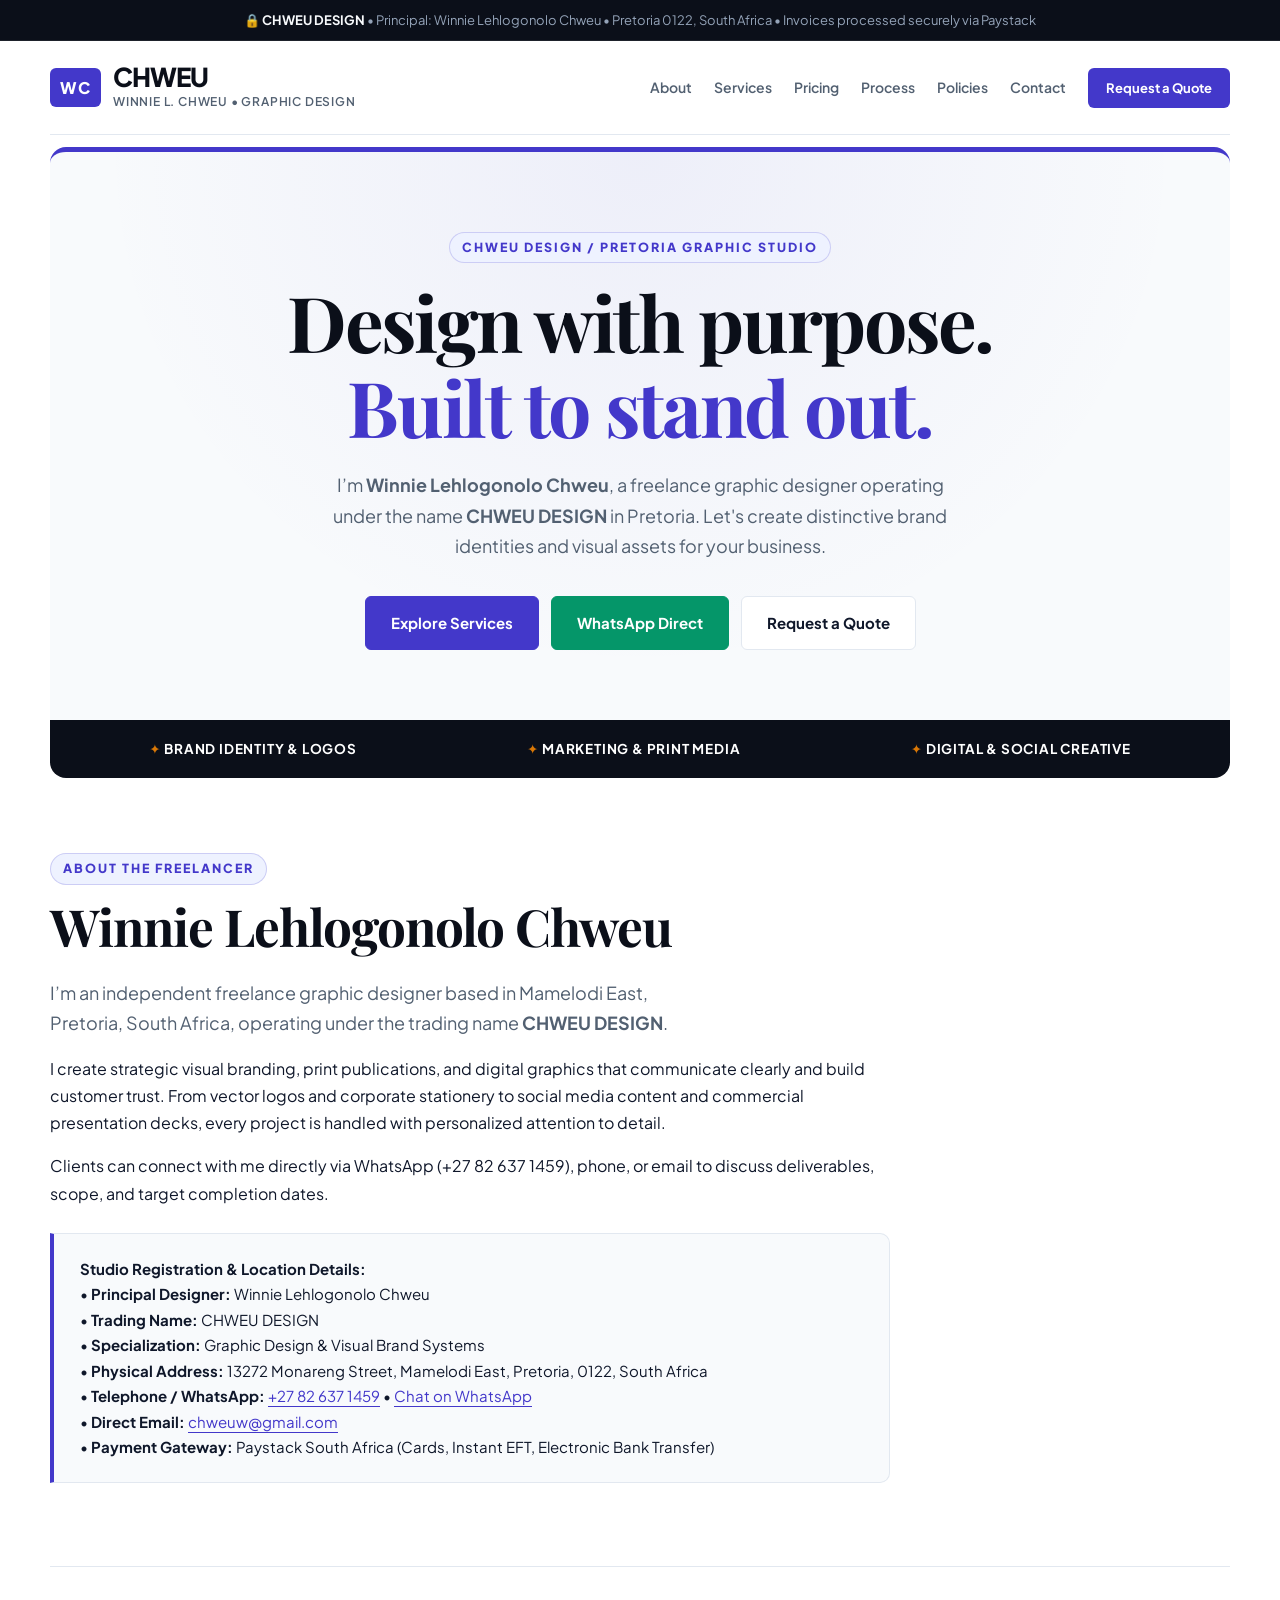
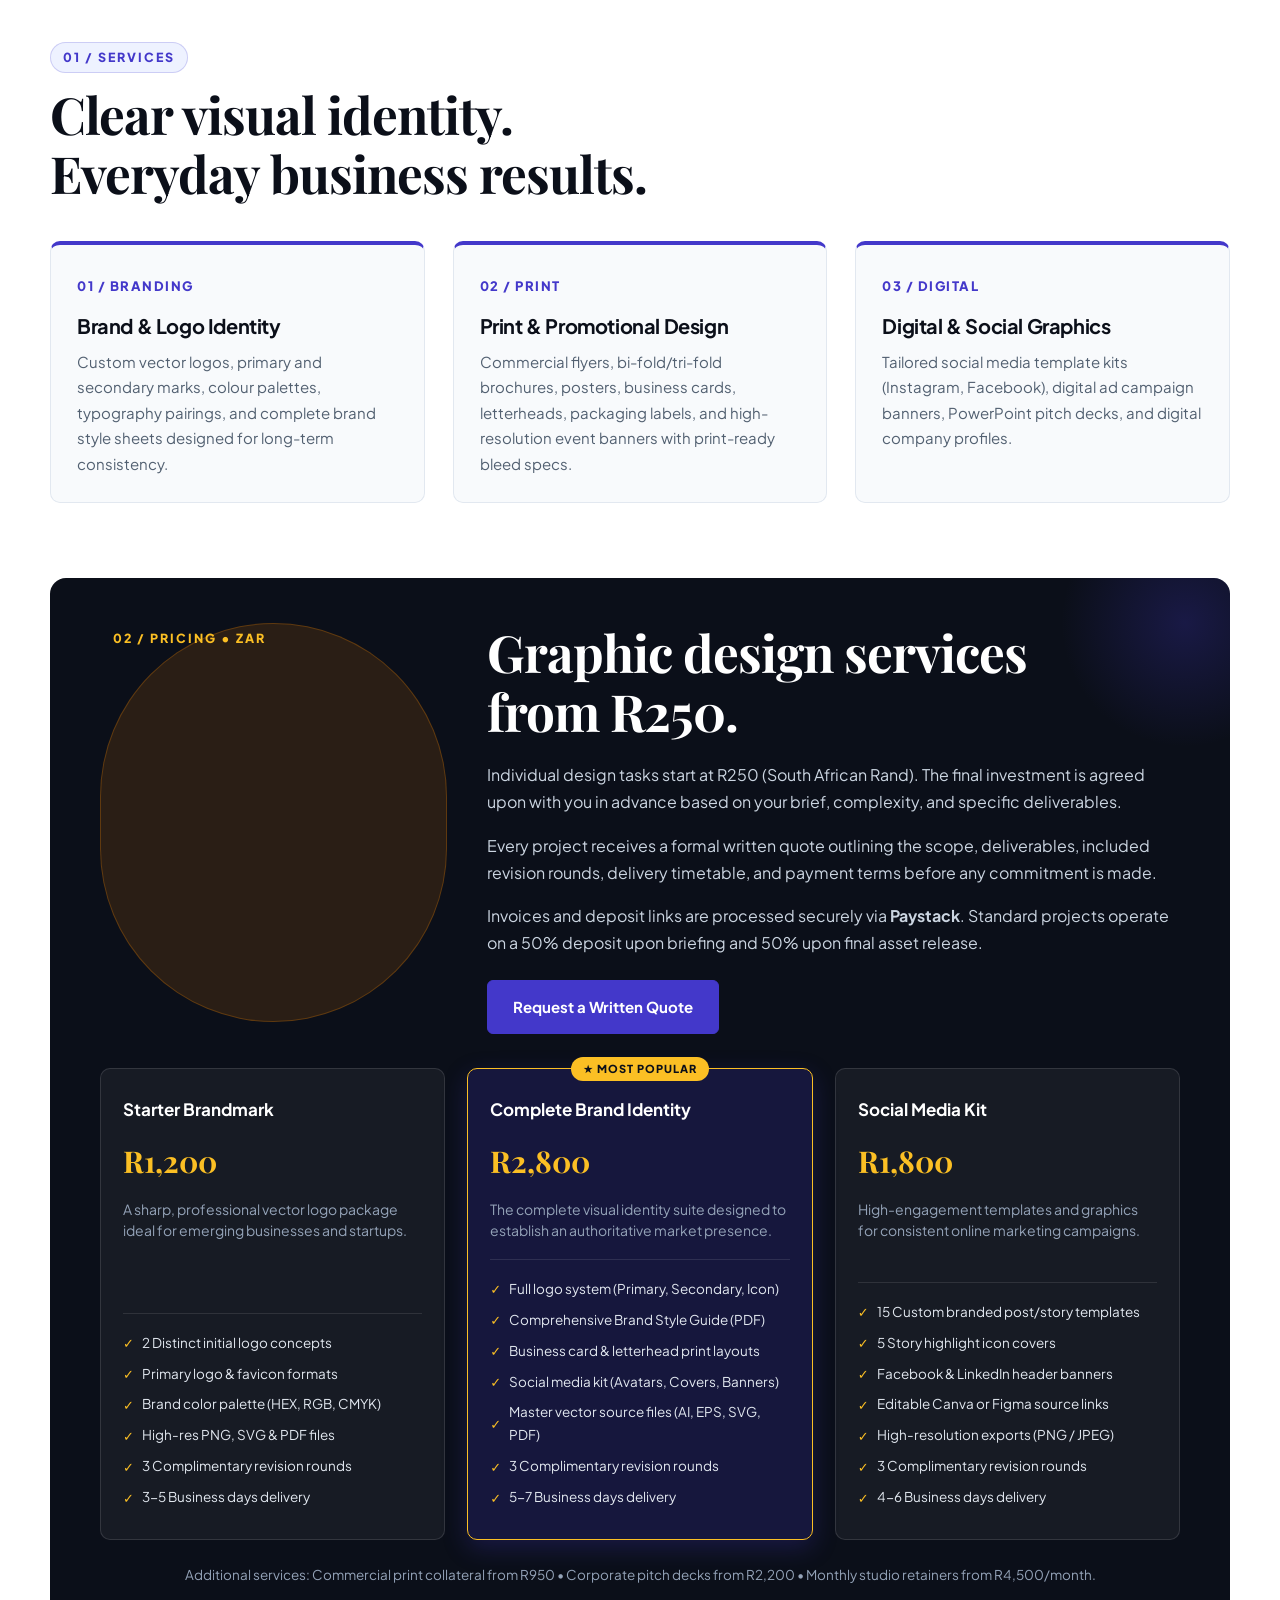
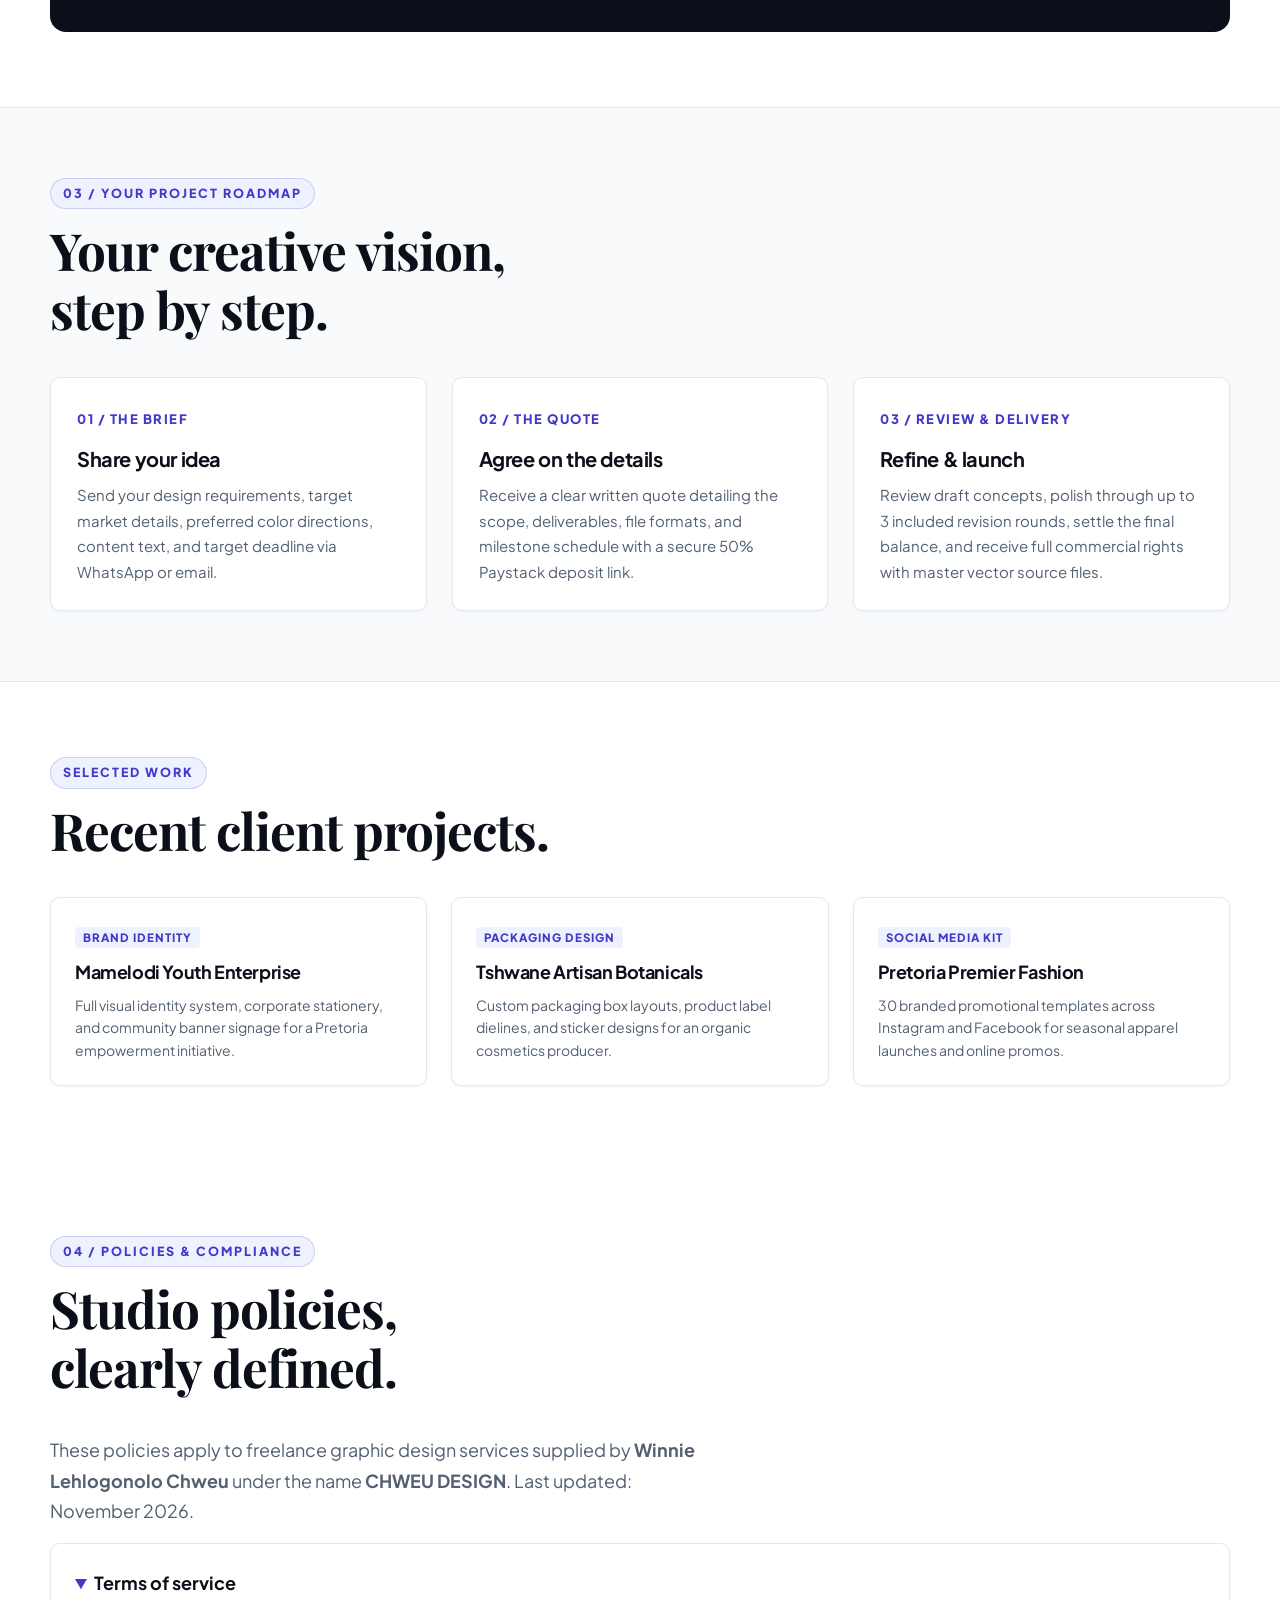
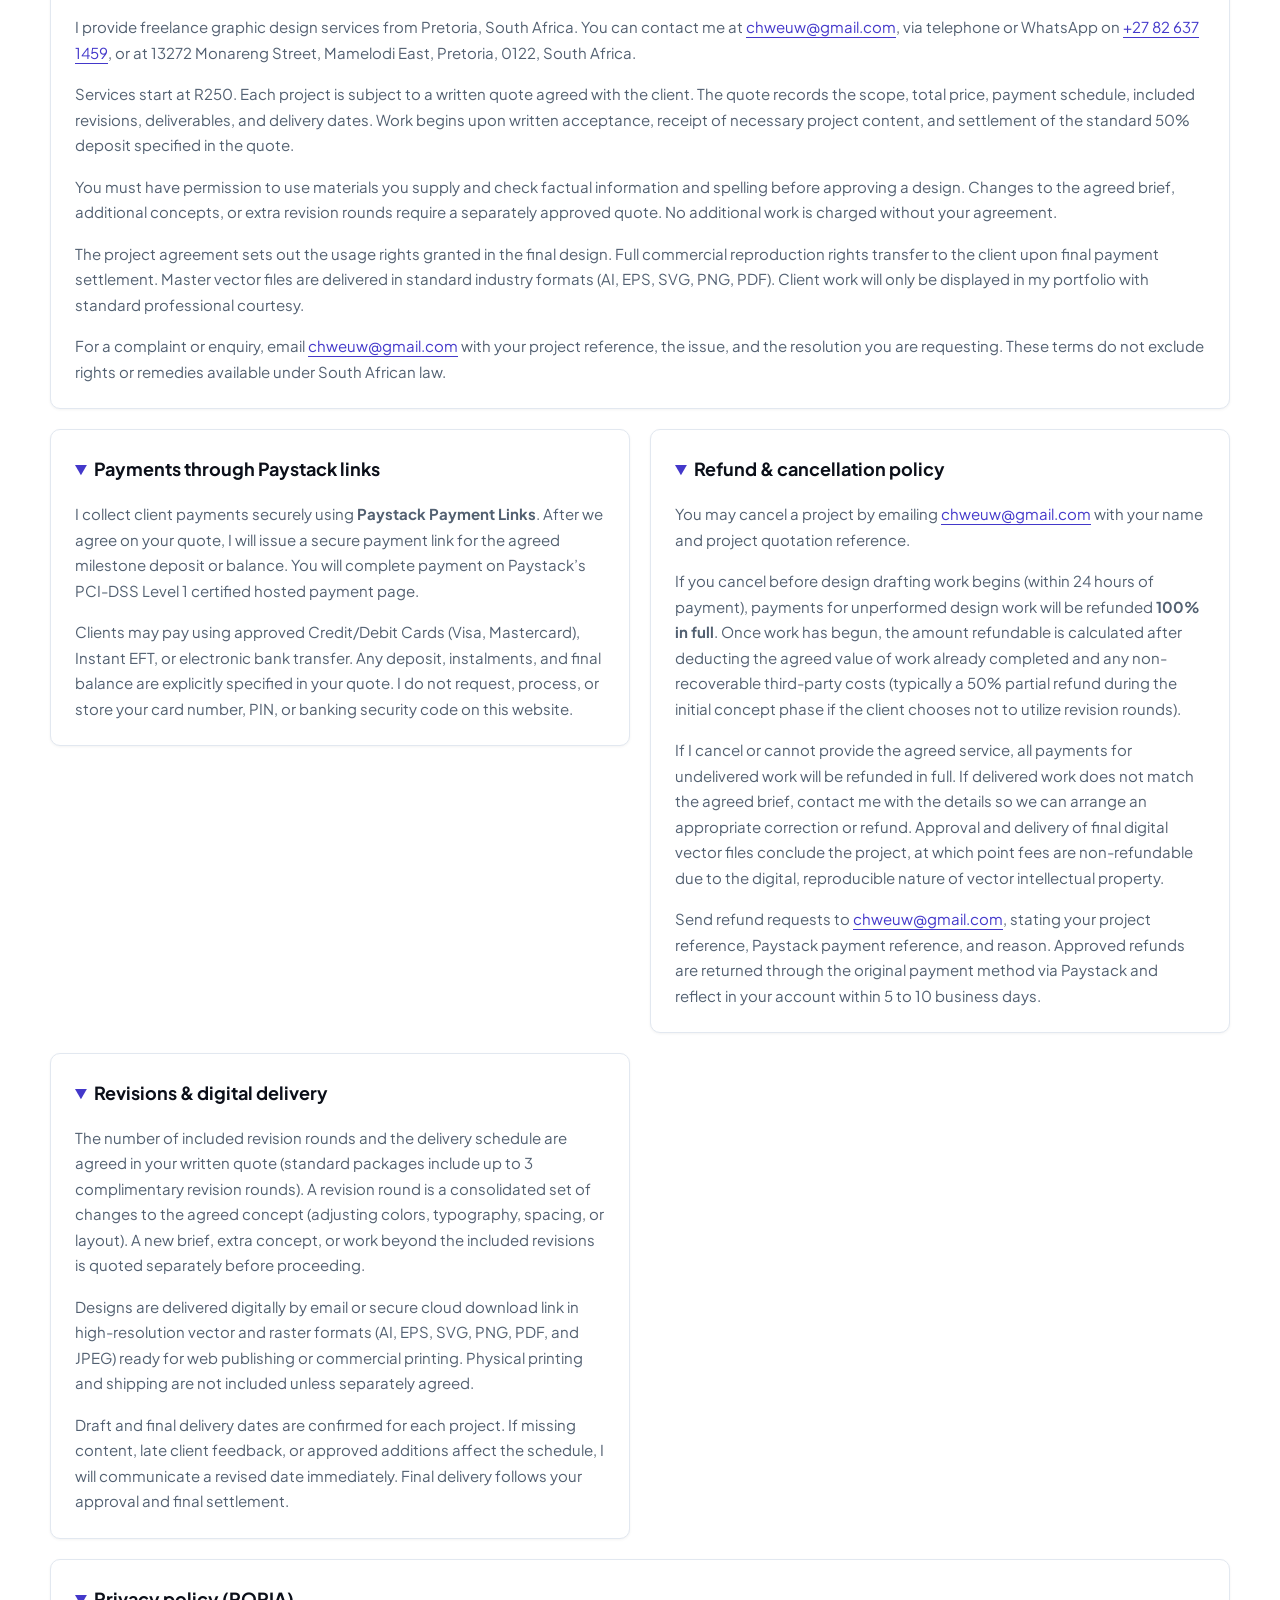
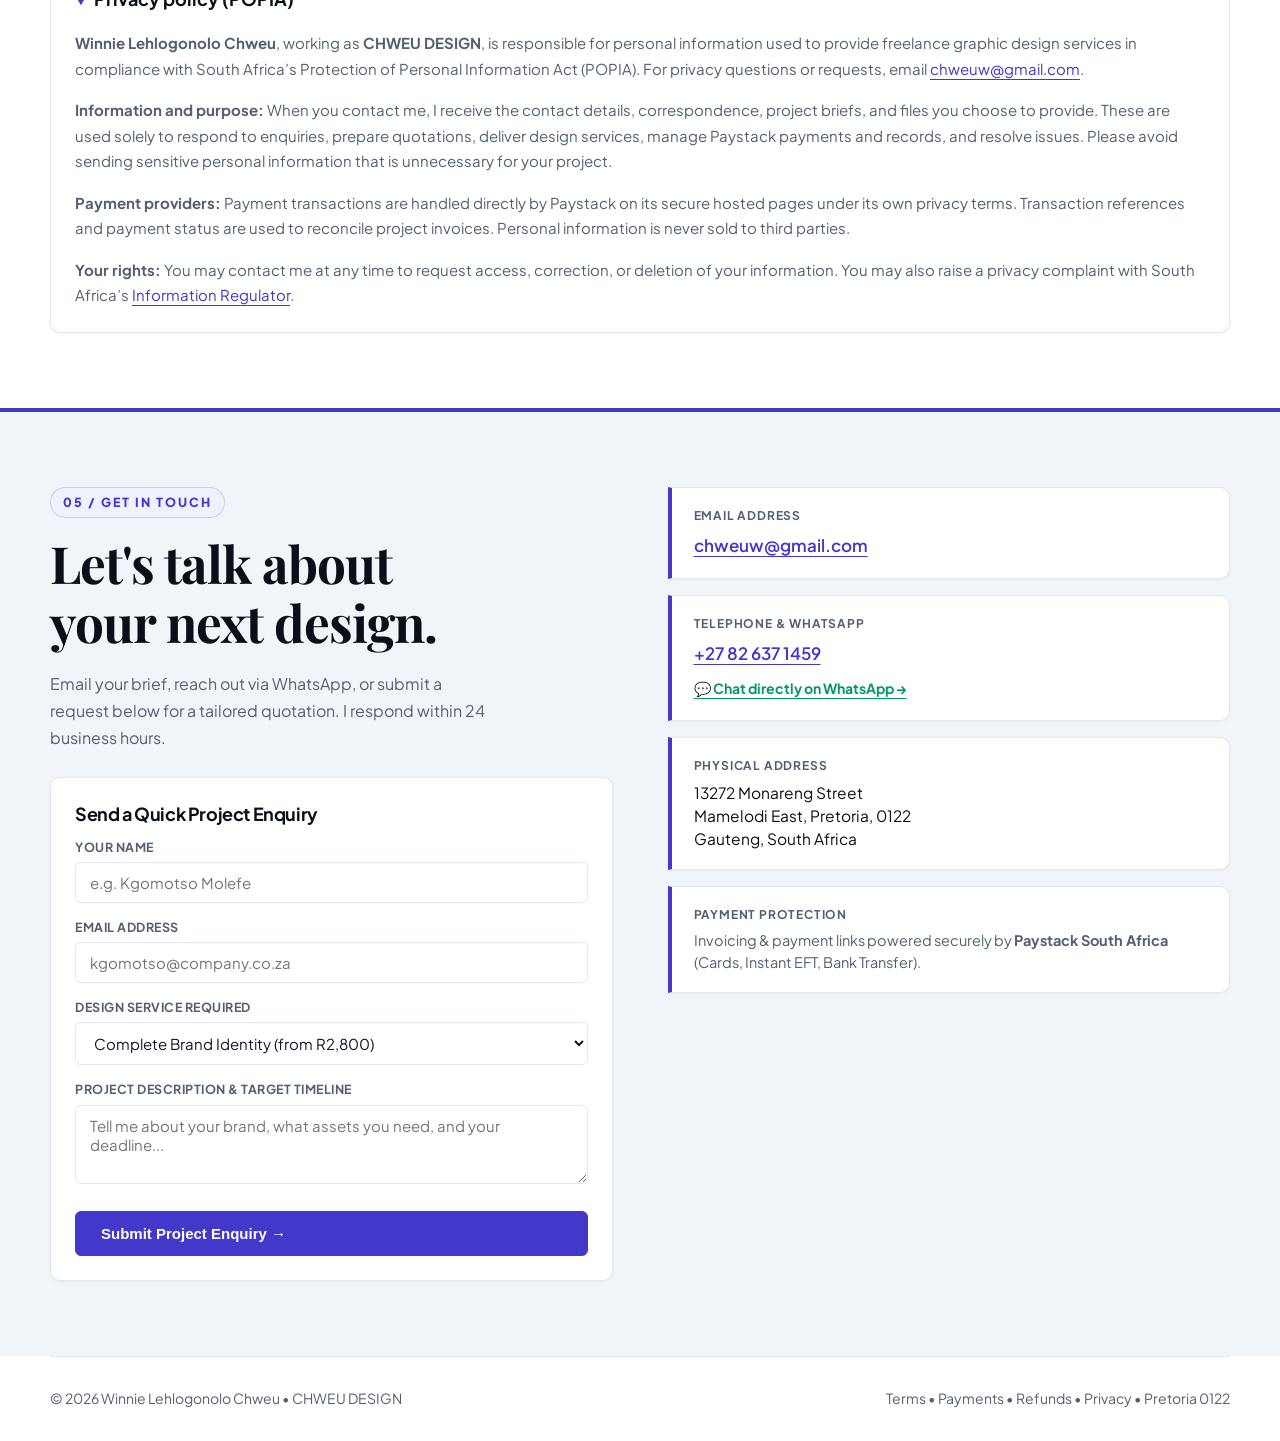
<file: index.html>
<!doctype html>
<html lang="en">
<head>
  <meta charset="utf-8">
  <meta name="viewport" content="width=device-width, initial-scale=1">
  <title>Winnie Lehlogonolo Chweu | Freelance Graphic Designer in Pretoria</title>
  <meta name="description" content="Winnie Lehlogonolo Chweu is an independent freelance graphic designer based in Mamelodi East, Pretoria (0122), trading as CHWEU DESIGN. Get in touch to request a custom quote.">
  
  <!-- Custom SVG Favicon -->
  <link rel="icon" type="image/svg+xml" href="data:image/svg+xml,%3Csvg xmlns='http://www.w3.org/2000/svg' viewBox='0 0 32 32'%3E%3Crect width='32' height='32' rx='6' fill='%234338ca'/%3E%3Ctext x='7' y='23' font-family='Arial' font-weight='bold' font-size='20' fill='white'%3EW%3C/text%3E%3C/svg%3E">
  
  <!-- Google Fonts & Stylesheet -->
  <link rel="preconnect" href="https://fonts.googleapis.com">
  <link rel="preconnect" href="https://fonts.gstatic.com" crossorigin>
  <link href="https://fonts.googleapis.com/css2?family=Playfair+Display:ital,wght@0,600;0,700;1,600&family=Plus+Jakarta+Sans:wght@400;500;600;700;800&display=swap" rel="stylesheet">
  <link rel="stylesheet" href="styles.css">
</head>
<body>

  <a class="skip" href="#main">Skip to content</a>

  <!-- Top Announcement Bar -->
  <div class="top-announcement">
    <span>🔒 <strong>CHWEU DESIGN</strong> &bull; Principal: Winnie Lehlogonolo Chweu &bull; Pretoria 0122, South Africa &bull; Invoices processed securely via Paystack</span>
  </div>

  <div class="wrap">
    <!-- Header -->
    <header>
      <a class="brand-wrapper" href="#" aria-label="CHWEU DESIGN Home">
        <span class="brand-logo-mark">WC</span>
        <div class="brand-names">
          <span class="wordmark">CHWEU</span>
          <span class="brand-sub">Winnie L. Chweu &bull; Graphic Design</span>
        </div>
      </a>
      <nav aria-label="Main navigation">
        <a href="#about">About</a>
        <a href="#services">Services</a>
        <a href="#pricing">Pricing</a>
        <a href="#process">Process</a>
        <a href="#policy">Policies</a>
        <a href="#contact">Contact</a>
        <a href="#contact" class="nav-cta-btn">Request a Quote</a>
      </nav>
    </header>

    <main id="main">
      <!-- Hero Section -->
      <section class="hero">
        <div>
          <span class="eyebrow">CHWEU DESIGN / Pretoria Graphic Studio</span>
          <h1>Design with purpose.<br><span>Built to stand out.</span></h1>
          <p class="intro">
            I’m <strong>Winnie Lehlogonolo Chweu</strong>, a freelance graphic designer operating under the name <strong>CHWEU DESIGN</strong> in Pretoria. Let's create distinctive brand identities and visual assets for your business.
          </p>
          <div class="btn-group">
            <a class="button primary-accent" href="#services">Explore Services</a>
            <a class="button whatsapp-btn" href="https://wa.me/27826371459" target="_blank" rel="noopener">WhatsApp Direct</a>
            <a class="button outline" href="#contact">Request a Quote</a>
          </div>
        </div>
      </section>

      <!-- Feature Strip -->
      <div class="strip">
        <span>Brand Identity &amp; Logos</span>
        <span>Marketing &amp; Print Media</span>
        <span>Digital &amp; Social Creative</span>
      </div>

      <!-- About Section -->
      <section class="section" id="about">
        <div class="section-top">
          <span class="eyebrow">About the Freelancer</span>
          <div>
            <h2>Winnie Lehlogonolo Chweu</h2>
            <p class="intro" style="margin-top:22px;">
              I’m an independent freelance graphic designer based in Mamelodi East, Pretoria, South Africa, operating under the trading name <strong>CHWEU DESIGN</strong>.
            </p>
            <p>
              I create strategic visual branding, print publications, and digital graphics that communicate clearly and build customer trust. From vector logos and corporate stationery to social media content and commercial presentation decks, every project is handled with personalized attention to detail.
            </p>
            <p>
              Clients can connect with me directly via WhatsApp (+27 82 637 1459), phone, or email to discuss deliverables, scope, and target completion dates.
            </p>

            <div class="about-card">
              <strong>Studio Registration &amp; Location Details:</strong><br>
              &bull; <strong>Principal Designer:</strong> Winnie Lehlogonolo Chweu<br>
              &bull; <strong>Trading Name:</strong> CHWEU DESIGN<br>
              &bull; <strong>Specialization:</strong> Graphic Design &amp; Visual Brand Systems<br>
              &bull; <strong>Physical Address:</strong> 13272 Monareng Street, Mamelodi East, Pretoria, 0122, South Africa<br>
              &bull; <strong>Telephone / WhatsApp:</strong> <a href="tel:+27826371459">+27 82 637 1459</a> &bull; <a href="https://wa.me/27826371459" target="_blank" rel="noopener">Chat on WhatsApp</a><br>
              &bull; <strong>Direct Email:</strong> <a href="mailto:chweuw@gmail.com">chweuw@gmail.com</a><br>
              &bull; <strong>Payment Gateway:</strong> Paystack South Africa (Cards, Instant EFT, Electronic Bank Transfer)
            </div>
          </div>
        </div>
      </section>

      <!-- Services Section -->
      <section class="section" id="services">
        <div class="section-top">
          <span class="eyebrow">01 / Services</span>
          <h2>Clear visual identity.<br>Everyday business results.</h2>
        </div>

        <div class="services">
          <article class="service">
            <span class="number">01 / BRANDING</span>
            <h3>Brand &amp; Logo Identity</h3>
            <p>Custom vector logos, primary and secondary marks, colour palettes, typography pairings, and complete brand style sheets designed for long-term consistency.</p>
          </article>
          <article class="service">
            <span class="number">02 / PRINT</span>
            <h3>Print &amp; Promotional Design</h3>
            <p>Commercial flyers, bi-fold/tri-fold brochures, posters, business cards, letterheads, packaging labels, and high-resolution event banners with print-ready bleed specs.</p>
          </article>
          <article class="service">
            <span class="number">03 / DIGITAL</span>
            <h3>Digital &amp; Social Graphics</h3>
            <p>Tailored social media template kits (Instagram, Facebook), digital ad campaign banners, PowerPoint pitch decks, and digital company profiles.</p>
          </article>
        </div>
      </section>

      <!-- Pricing / ZAR Section -->
      <section class="section" id="pricing">
        <div class="section-top">
          <span class="eyebrow">02 / Pricing &bull; ZAR</span>
          <div>
            <h2>Graphic design services<br>from R250.</h2>
            <p class="intro" style="margin-top:20px;">
              Individual design tasks start at R250 (South African Rand). The final investment is agreed upon with you in advance based on your brief, complexity, and specific deliverables.
            </p>
            <p>
              Every project receives a formal written quote outlining the scope, deliverables, included revision rounds, delivery timetable, and payment terms before any commitment is made.
            </p>
            <p>
              Invoices and deposit links are processed securely via <strong>Paystack</strong>. Standard projects operate on a 50% deposit upon briefing and 50% upon final asset release.
            </p>
            <div style="margin-top:24px;">
              <a class="button primary-accent" href="#contact">Request a Written Quote</a>
            </div>
          </div>
        </div>

        <!-- Transparent Packages Grid -->
        <div class="pricing-cards-grid">
          <!-- Package 1: Starter -->
          <div class="pricing-item">
            <div class="pricing-item-title">Starter Brandmark</div>
            <div class="pricing-item-cost">R1,200</div>
            <div class="pricing-item-desc">A sharp, professional vector logo package ideal for emerging businesses and startups.</div>
            <ul class="pricing-item-list">
              <li>2 Distinct initial logo concepts</li>
              <li>Primary logo &amp; favicon formats</li>
              <li>Brand color palette (HEX, RGB, CMYK)</li>
              <li>High-res PNG, SVG &amp; PDF files</li>
              <li>3 Complimentary revision rounds</li>
              <li>3-5 Business days delivery</li>
            </ul>
          </div>

          <!-- Package 2: Full Identity (Featured) -->
          <div class="pricing-item highlighted">
            <span class="highlight-badge">★ Most Popular</span>
            <div class="pricing-item-title">Complete Brand Identity</div>
            <div class="pricing-item-cost">R2,800</div>
            <div class="pricing-item-desc">The complete visual identity suite designed to establish an authoritative market presence.</div>
            <ul class="pricing-item-list">
              <li>Full logo system (Primary, Secondary, Icon)</li>
              <li>Comprehensive Brand Style Guide (PDF)</li>
              <li>Business card &amp; letterhead print layouts</li>
              <li>Social media kit (Avatars, Covers, Banners)</li>
              <li>Master vector source files (AI, EPS, SVG, PDF)</li>
              <li>3 Complimentary revision rounds</li>
              <li>5-7 Business days delivery</li>
            </ul>
          </div>

          <!-- Package 3: Social Media Kit -->
          <div class="pricing-item">
            <div class="pricing-item-title">Social Media Kit</div>
            <div class="pricing-item-cost">R1,800</div>
            <div class="pricing-item-desc">High-engagement templates and graphics for consistent online marketing campaigns.</div>
            <ul class="pricing-item-list">
              <li>15 Custom branded post/story templates</li>
              <li>5 Story highlight icon covers</li>
              <li>Facebook &amp; LinkedIn header banners</li>
              <li>Editable Canva or Figma source links</li>
              <li>High-resolution exports (PNG / JPEG)</li>
              <li>3 Complimentary revision rounds</li>
              <li>4-6 Business days delivery</li>
            </ul>
          </div>
        </div>

        <div style="margin-top:24px;font-size:13.5px;color:#94a3b8;text-align:center;">
          Additional services: Commercial print collateral from R950 &bull; Corporate pitch decks from R2,200 &bull; Monthly studio retainers from R4,500/month.
        </div>
      </section>

    </main>
  </div>

  <!-- Process Section -->
  <section class="process" id="process">
    <div class="wrap section">
      <div class="section-top">
        <span class="eyebrow">03 / Your Project Roadmap</span>
        <h2>Your creative vision,<br>step by step.</h2>
      </div>
      <div class="steps">
        <div>
          <span class="number">01 / THE BRIEF</span>
          <h3>Share your idea</h3>
          <p>Send your design requirements, target market details, preferred color directions, content text, and target deadline via WhatsApp or email.</p>
        </div>
        <div>
          <span class="number">02 / THE QUOTE</span>
          <h3>Agree on the details</h3>
          <p>Receive a clear written quote detailing the scope, deliverables, file formats, and milestone schedule with a secure 50% Paystack deposit link.</p>
        </div>
        <div>
          <span class="number">03 / REVIEW &amp; DELIVERY</span>
          <h3>Refine &amp; launch</h3>
          <p>Review draft concepts, polish through up to 3 included revision rounds, settle the final balance, and receive full commercial rights with master vector source files.</p>
        </div>
      </div>
    </div>
  </section>

  <!-- Selected Work Section -->
  <div class="wrap">
    <section class="section" id="work">
      <div class="section-top">
        <span class="eyebrow">Selected Work</span>
        <h2>Recent client projects.</h2>
      </div>
      <div class="work-grid">
        <div class="work-card">
          <span class="work-tag">Brand Identity</span>
          <h3>Mamelodi Youth Enterprise</h3>
          <p>Full visual identity system, corporate stationery, and community banner signage for a Pretoria empowerment initiative.</p>
        </div>
        <div class="work-card">
          <span class="work-tag">Packaging Design</span>
          <h3>Tshwane Artisan Botanicals</h3>
          <p>Custom packaging box layouts, product label dielines, and sticker designs for an organic cosmetics producer.</p>
        </div>
        <div class="work-card">
          <span class="work-tag">Social Media Kit</span>
          <h3>Pretoria Premier Fashion</h3>
          <p>30 branded promotional templates across Instagram and Facebook for seasonal apparel launches and online promos.</p>
        </div>
      </div>
    </section>

    <!-- Policies Section (Accordion cards for Paystack verification) -->
    <section class="section" id="policy">
      <div class="section-top">
        <span class="eyebrow">04 / Policies &amp; Compliance</span>
        <h2>Studio policies,<br>clearly defined.</h2>
      </div>
      <p class="intro">
        These policies apply to freelance graphic design services supplied by <strong>Winnie Lehlogonolo Chweu</strong> under the name <strong>CHWEU DESIGN</strong>. Last updated: November 2026.
      </p>

      <div class="project">
        <!-- 1. Terms of Service -->
        <details open id="terms">
          <summary>Terms of service</summary>
          <p>
            I provide freelance graphic design services from Pretoria, South Africa. You can contact me at <a href="mailto:chweuw@gmail.com">chweuw@gmail.com</a>, via telephone or WhatsApp on <a href="tel:+27826371459">+27 82 637 1459</a>, or at 13272 Monareng Street, Mamelodi East, Pretoria, 0122, South Africa.
          </p>
          <p>
            Services start at R250. Each project is subject to a written quote agreed with the client. The quote records the scope, total price, payment schedule, included revisions, deliverables, and delivery dates. Work begins upon written acceptance, receipt of necessary project content, and settlement of the standard 50% deposit specified in the quote.
          </p>
          <p>
            You must have permission to use materials you supply and check factual information and spelling before approving a design. Changes to the agreed brief, additional concepts, or extra revision rounds require a separately approved quote. No additional work is charged without your agreement.
          </p>
          <p>
            The project agreement sets out the usage rights granted in the final design. Full commercial reproduction rights transfer to the client upon final payment settlement. Master vector files are delivered in standard industry formats (AI, EPS, SVG, PNG, PDF). Client work will only be displayed in my portfolio with standard professional courtesy.
          </p>
          <p>
            For a complaint or enquiry, email <a href="mailto:chweuw@gmail.com">chweuw@gmail.com</a> with your project reference, the issue, and the resolution you are requesting. These terms do not exclude rights or remedies available under South African law.
          </p>
        </details>

        <!-- 2. Payments through Paystack links -->
        <details open id="payments">
          <summary>Payments through Paystack links</summary>
          <p>
            I collect client payments securely using <strong>Paystack Payment Links</strong>. After we agree on your quote, I will issue a secure payment link for the agreed milestone deposit or balance. You will complete payment on Paystack’s PCI-DSS Level 1 certified hosted payment page.
          </p>
          <p>
            Clients may pay using approved Credit/Debit Cards (Visa, Mastercard), Instant EFT, or electronic bank transfer. Any deposit, instalments, and final balance are explicitly specified in your quote. I do not request, process, or store your card number, PIN, or banking security code on this website.
          </p>
        </details>

        <!-- 3. Refund & cancellation policy -->
        <details open id="refunds">
          <summary>Refund &amp; cancellation policy</summary>
          <p>
            You may cancel a project by emailing <a href="mailto:chweuw@gmail.com">chweuw@gmail.com</a> with your name and project quotation reference.
          </p>
          <p>
            If you cancel before design drafting work begins (within 24 hours of payment), payments for unperformed design work will be refunded <strong>100% in full</strong>. Once work has begun, the amount refundable is calculated after deducting the agreed value of work already completed and any non-recoverable third-party costs (typically a 50% partial refund during the initial concept phase if the client chooses not to utilize revision rounds).
          </p>
          <p>
            If I cancel or cannot provide the agreed service, all payments for undelivered work will be refunded in full. If delivered work does not match the agreed brief, contact me with the details so we can arrange an appropriate correction or refund. Approval and delivery of final digital vector files conclude the project, at which point fees are non-refundable due to the digital, reproducible nature of vector intellectual property.
          </p>
          <p>
            Send refund requests to <a href="mailto:chweuw@gmail.com">chweuw@gmail.com</a>, stating your project reference, Paystack payment reference, and reason. Approved refunds are returned through the original payment method via Paystack and reflect in your account within 5 to 10 business days.
          </p>
        </details>

        <!-- 4. Revisions & digital delivery -->
        <details open id="delivery">
          <summary>Revisions &amp; digital delivery</summary>
          <p>
            The number of included revision rounds and the delivery schedule are agreed in your written quote (standard packages include up to 3 complimentary revision rounds). A revision round is a consolidated set of changes to the agreed concept (adjusting colors, typography, spacing, or layout). A new brief, extra concept, or work beyond the included revisions is quoted separately before proceeding.
          </p>
          <p>
            Designs are delivered digitally by email or secure cloud download link in high-resolution vector and raster formats (AI, EPS, SVG, PNG, PDF, and JPEG) ready for web publishing or commercial printing. Physical printing and shipping are not included unless separately agreed.
          </p>
          <p>
            Draft and final delivery dates are confirmed for each project. If missing content, late client feedback, or approved additions affect the schedule, I will communicate a revised date immediately. Final delivery follows your approval and final settlement.
          </p>
        </details>

        <!-- 5. Privacy policy (POPIA) -->
        <details open id="privacy">
          <summary>Privacy policy (POPIA)</summary>
          <p>
            <strong>Winnie Lehlogonolo Chweu</strong>, working as <strong>CHWEU DESIGN</strong>, is responsible for personal information used to provide freelance graphic design services in compliance with South Africa’s Protection of Personal Information Act (POPIA). For privacy questions or requests, email <a href="mailto:chweuw@gmail.com">chweuw@gmail.com</a>.
          </p>
          <p>
            <strong>Information and purpose:</strong> When you contact me, I receive the contact details, correspondence, project briefs, and files you choose to provide. These are used solely to respond to enquiries, prepare quotations, deliver design services, manage Paystack payments and records, and resolve issues. Please avoid sending sensitive personal information that is unnecessary for your project.
          </p>
          <p>
            <strong>Payment providers:</strong> Payment transactions are handled directly by Paystack on its secure hosted pages under its own privacy terms. Transaction references and payment status are used to reconcile project invoices. Personal information is never sold to third parties.
          </p>
          <p>
            <strong>Your rights:</strong> You may contact me at any time to request access, correction, or deletion of your information. You may also raise a privacy complaint with South Africa’s <a href="https://inforegulator.org.za/" target="_blank" rel="noopener">Information Regulator</a>.
          </p>
        </details>
      </div>
    </section>
  </div>

  <!-- Contact Section -->
  <section class="contact" id="contact">
    <div class="wrap section contact-grid">
      <div>
        <span class="eyebrow">05 / Get in Touch</span>
        <h2>Let's talk about<br>your next design.</h2>
        <p>
          Email your brief, reach out via WhatsApp, or submit a request below for a tailored quotation. I respond within 24 business hours.
        </p>

        <!-- Project Enquiry Form -->
        <div class="enquiry-form-wrap">
          <h3>Send a Quick Project Enquiry</h3>
          <form action="mailto:chweuw@gmail.com" method="GET" enctype="text/plain">
            <div class="form-field">
              <label for="name">Your Name</label>
              <input type="text" id="name" name="name" placeholder="e.g. Kgomotso Molefe" required>
            </div>
            <div class="form-field">
              <label for="email">Email Address</label>
              <input type="email" id="email" name="email" placeholder="kgomotso@company.co.za" required>
            </div>
            <div class="form-field">
              <label for="service">Design Service Required</label>
              <select id="service" name="subject">
                <option value="Starter Brandmark (from R1,200)">Starter Brandmark (from R1,200)</option>
                <option value="Complete Brand Identity (from R2,800)" selected>Complete Brand Identity (from R2,800)</option>
                <option value="Social Media Kit (from R1,800)">Social Media Kit (from R1,800)</option>
                <option value="Print Collateral / Flyer (from R950)">Print Collateral / Flyer (from R950)</option>
                <option value="Presentation Pitch Deck (from R2,200)">Presentation Pitch Deck (from R2,200)</option>
                <option value="Monthly Studio Retainer (from R4,500/mo)">Monthly Studio Retainer (from R4,500/mo)</option>
                <option value="Custom Graphic Design Brief">Custom Graphic Design Brief</option>
              </select>
            </div>
            <div class="form-field">
              <label for="message">Project Description &amp; Target Timeline</label>
              <textarea id="message" name="body" rows="3" placeholder="Tell me about your brand, what assets you need, and your deadline..."></textarea>
            </div>
            <button type="submit" class="button primary-accent" style="width:100%;margin-top:6px;">Submit Project Enquiry &rarr;</button>
          </form>
        </div>
      </div>

      <!-- Contact Info Cards -->
      <div class="contact-list">
        <div>
          <span class="label">Email Address</span>
          <a href="mailto:chweuw@gmail.com">chweuw@gmail.com</a>
        </div>
        <div>
          <span class="label">Telephone &amp; WhatsApp</span>
          <a href="tel:+27826371459">+27 82 637 1459</a>
          <div style="margin-top:6px;">
            <a href="https://wa.me/27826371459" target="_blank" rel="noopener" style="font-size:14px;color:#059669;font-weight:700;">
              💬 Chat directly on WhatsApp &rarr;
            </a>
          </div>
        </div>
        <div>
          <span class="label">Physical Address</span>
          <address>
            13272 Monareng Street<br>
            Mamelodi East, Pretoria, 0122<br>
            Gauteng, South Africa
          </address>
        </div>
        <div>
          <span class="label">Payment Protection</span>
          <span style="font-size:14.5px;color:var(--text-muted);display:block;line-height:1.5;">
            Invoicing &amp; payment links powered securely by <strong>Paystack South Africa</strong> (Cards, Instant EFT, Bank Transfer).
          </span>
        </div>
      </div>
    </div>
  </section>

  <!-- Footer -->
  <div class="wrap">
    <footer>
      <span>&copy; 2026 Winnie Lehlogonolo Chweu &bull; CHWEU DESIGN</span>
      <span>
        <a href="#terms">Terms</a> &bull; 
        <a href="#payments">Payments</a> &bull; 
        <a href="#refunds">Refunds</a> &bull; 
        <a href="#privacy">Privacy</a> &bull; 
        Pretoria 0122
      </span>
    </footer>
  </div>

</body>
</html>
</file>
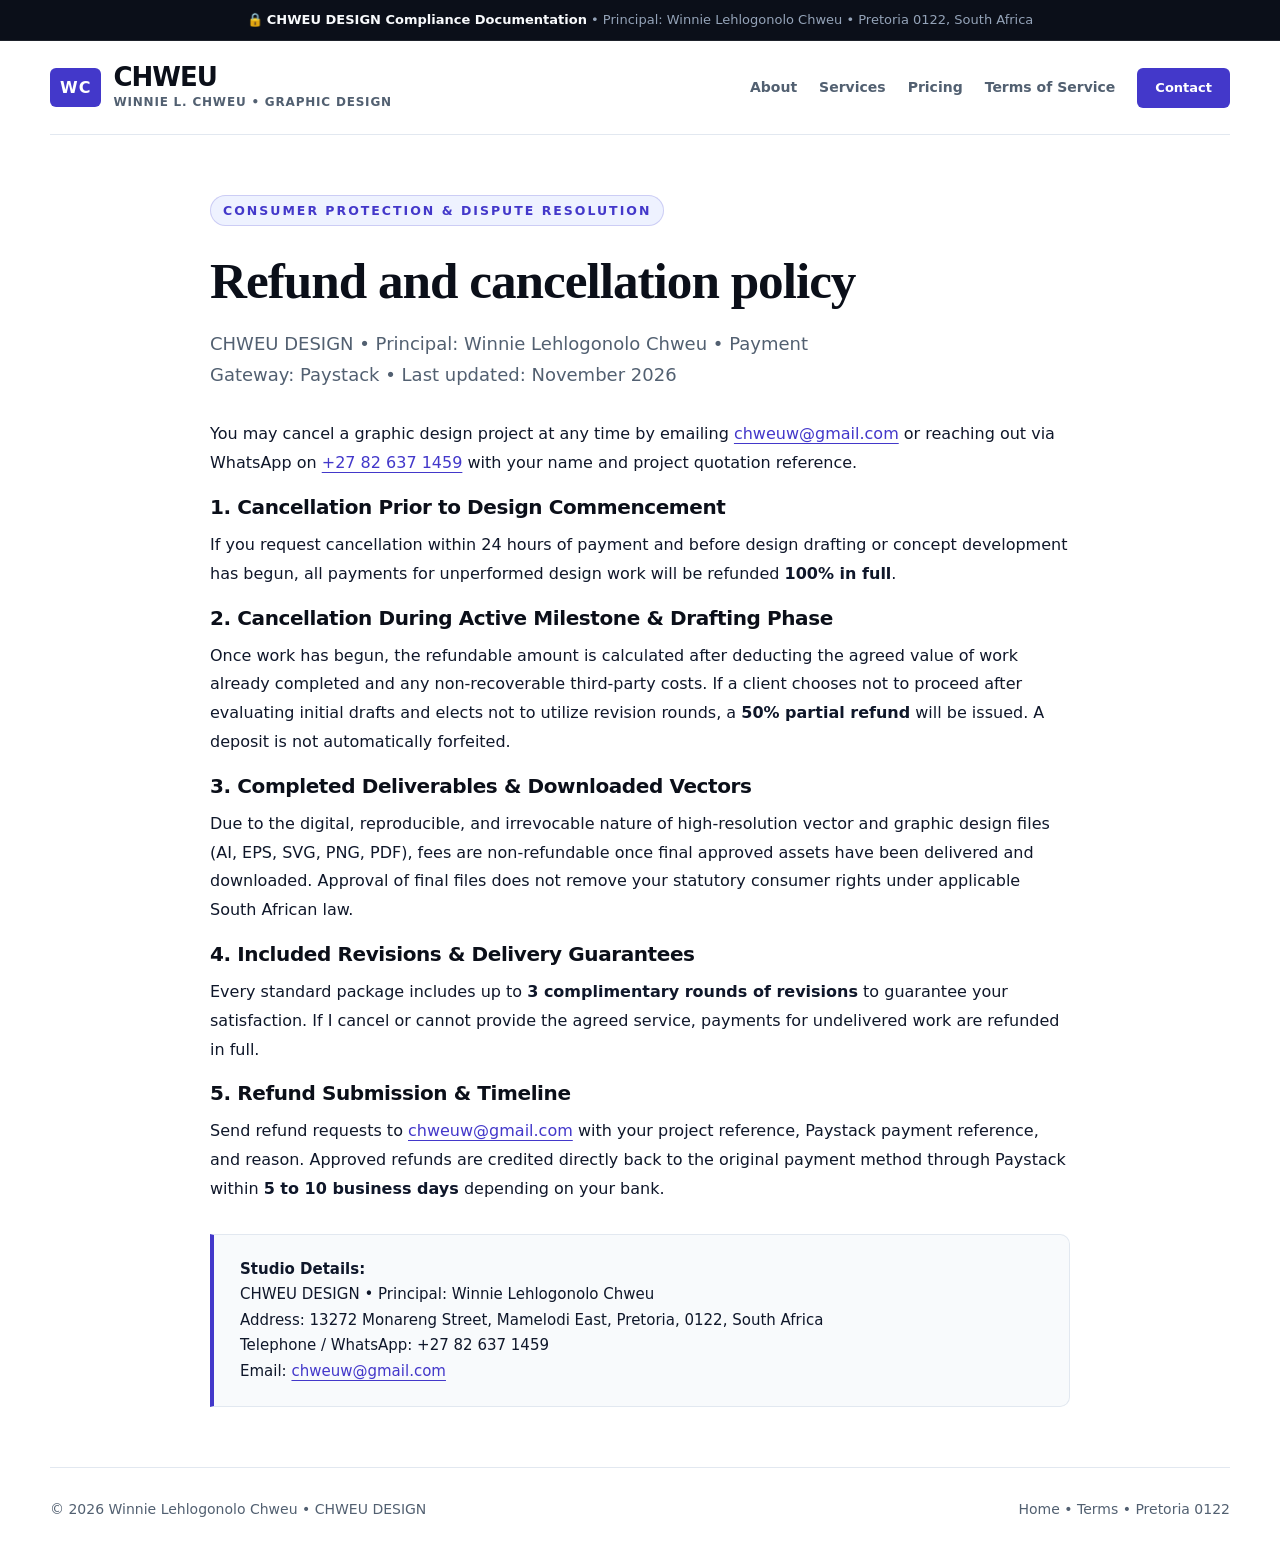
<file: refund-policy.html>
<!doctype html>
<html lang="en">
<head>
  <meta charset="utf-8">
  <meta name="viewport" content="width=device-width, initial-scale=1">
  <title>Refund &amp; Cancellation Policy — CHWEU DESIGN</title>
  <meta name="description" content="Official Refund and Cancellation Policy for CHWEU DESIGN (Winnie Lehlogonolo Chweu) — Freelance Graphic Designer based in Pretoria, South Africa.">
  <link rel="icon" type="image/svg+xml" href="data:image/svg+xml,%3Csvg xmlns='http://www.w3.org/2000/svg' viewBox='0 0 32 32'%3E%3Crect width='32' height='32' rx='6' fill='%234338ca'/%3E%3Ctext x='7' y='23' font-family='Arial' font-weight='bold' font-size='20' fill='white'%3EW%3C/text%3E%3C/svg%3E">
  <link rel="stylesheet" href="styles.css">
</head>
<body>

  <!-- Top Announcement Bar -->
  <div class="top-announcement">
    <span>🔒 <strong>CHWEU DESIGN Compliance Documentation</strong> &bull; Principal: Winnie Lehlogonolo Chweu &bull; Pretoria 0122, South Africa</span>
  </div>

  <div class="wrap">
    <!-- Header -->
    <header>
      <a class="brand-wrapper" href="index.html" aria-label="CHWEU DESIGN Home">
        <span class="brand-logo-mark">WC</span>
        <div class="brand-names">
          <span class="wordmark">CHWEU</span>
          <span class="brand-sub">Winnie L. Chweu &bull; Graphic Design</span>
        </div>
      </a>
      <nav aria-label="Main navigation">
        <a href="index.html#about">About</a>
        <a href="index.html#services">Services</a>
        <a href="index.html#pricing">Pricing</a>
        <a href="terms.html">Terms of Service</a>
        <a href="index.html#contact" class="nav-cta-btn">Contact</a>
      </nav>
    </header>

    <main class="section policy-page">
      <span class="eyebrow">Consumer Protection &amp; Dispute Resolution</span>
      <h2>Refund and cancellation policy</h2>
      <p class="intro">
        CHWEU DESIGN &bull; Principal: Winnie Lehlogonolo Chweu &bull; Payment Gateway: Paystack &bull; Last updated: November 2026
      </p>

      <div style="margin-top:30px;line-height:1.8;">
        <p>
          You may cancel a graphic design project at any time by emailing <a href="mailto:chweuw@gmail.com">chweuw@gmail.com</a> or reaching out via WhatsApp on <a href="tel:+27826371459">+27 82 637 1459</a> with your name and project quotation reference.
        </p>

        <h3>1. Cancellation Prior to Design Commencement</h3>
        <p>
          If you request cancellation within 24 hours of payment and before design drafting or concept development has begun, all payments for unperformed design work will be refunded <strong>100% in full</strong>.
        </p>

        <h3>2. Cancellation During Active Milestone &amp; Drafting Phase</h3>
        <p>
          Once work has begun, the refundable amount is calculated after deducting the agreed value of work already completed and any non-recoverable third-party costs. If a client chooses not to proceed after evaluating initial drafts and elects not to utilize revision rounds, a <strong>50% partial refund</strong> will be issued. A deposit is not automatically forfeited.
        </p>

        <h3>3. Completed Deliverables &amp; Downloaded Vectors</h3>
        <p>
          Due to the digital, reproducible, and irrevocable nature of high-resolution vector and graphic design files (AI, EPS, SVG, PNG, PDF), fees are non-refundable once final approved assets have been delivered and downloaded. Approval of final files does not remove your statutory consumer rights under applicable South African law.
        </p>

        <h3>4. Included Revisions &amp; Delivery Guarantees</h3>
        <p>
          Every standard package includes up to <strong>3 complimentary rounds of revisions</strong> to guarantee your satisfaction. If I cancel or cannot provide the agreed service, payments for undelivered work are refunded in full.
        </p>

        <h3>5. Refund Submission &amp; Timeline</h3>
        <p>
          Send refund requests to <a href="mailto:chweuw@gmail.com">chweuw@gmail.com</a> with your project reference, Paystack payment reference, and reason. Approved refunds are credited directly back to the original payment method through Paystack within <strong>5 to 10 business days</strong> depending on your bank.
        </p>

        <div class="about-card" style="margin-top:30px;">
          <strong>Studio Details:</strong><br>
          CHWEU DESIGN &bull; Principal: Winnie Lehlogonolo Chweu<br>
          Address: 13272 Monareng Street, Mamelodi East, Pretoria, 0122, South Africa<br>
          Telephone / WhatsApp: +27 82 637 1459<br>
          Email: <a href="mailto:chweuw@gmail.com">chweuw@gmail.com</a>
        </div>
      </div>
    </main>

    <footer>
      <span>&copy; 2026 Winnie Lehlogonolo Chweu &bull; CHWEU DESIGN</span>
      <span>
        <a href="index.html">Home</a> &bull; 
        <a href="terms.html">Terms</a> &bull; 
        Pretoria 0122
      </span>
    </footer>
  </div>

</body>
</html>
</file>
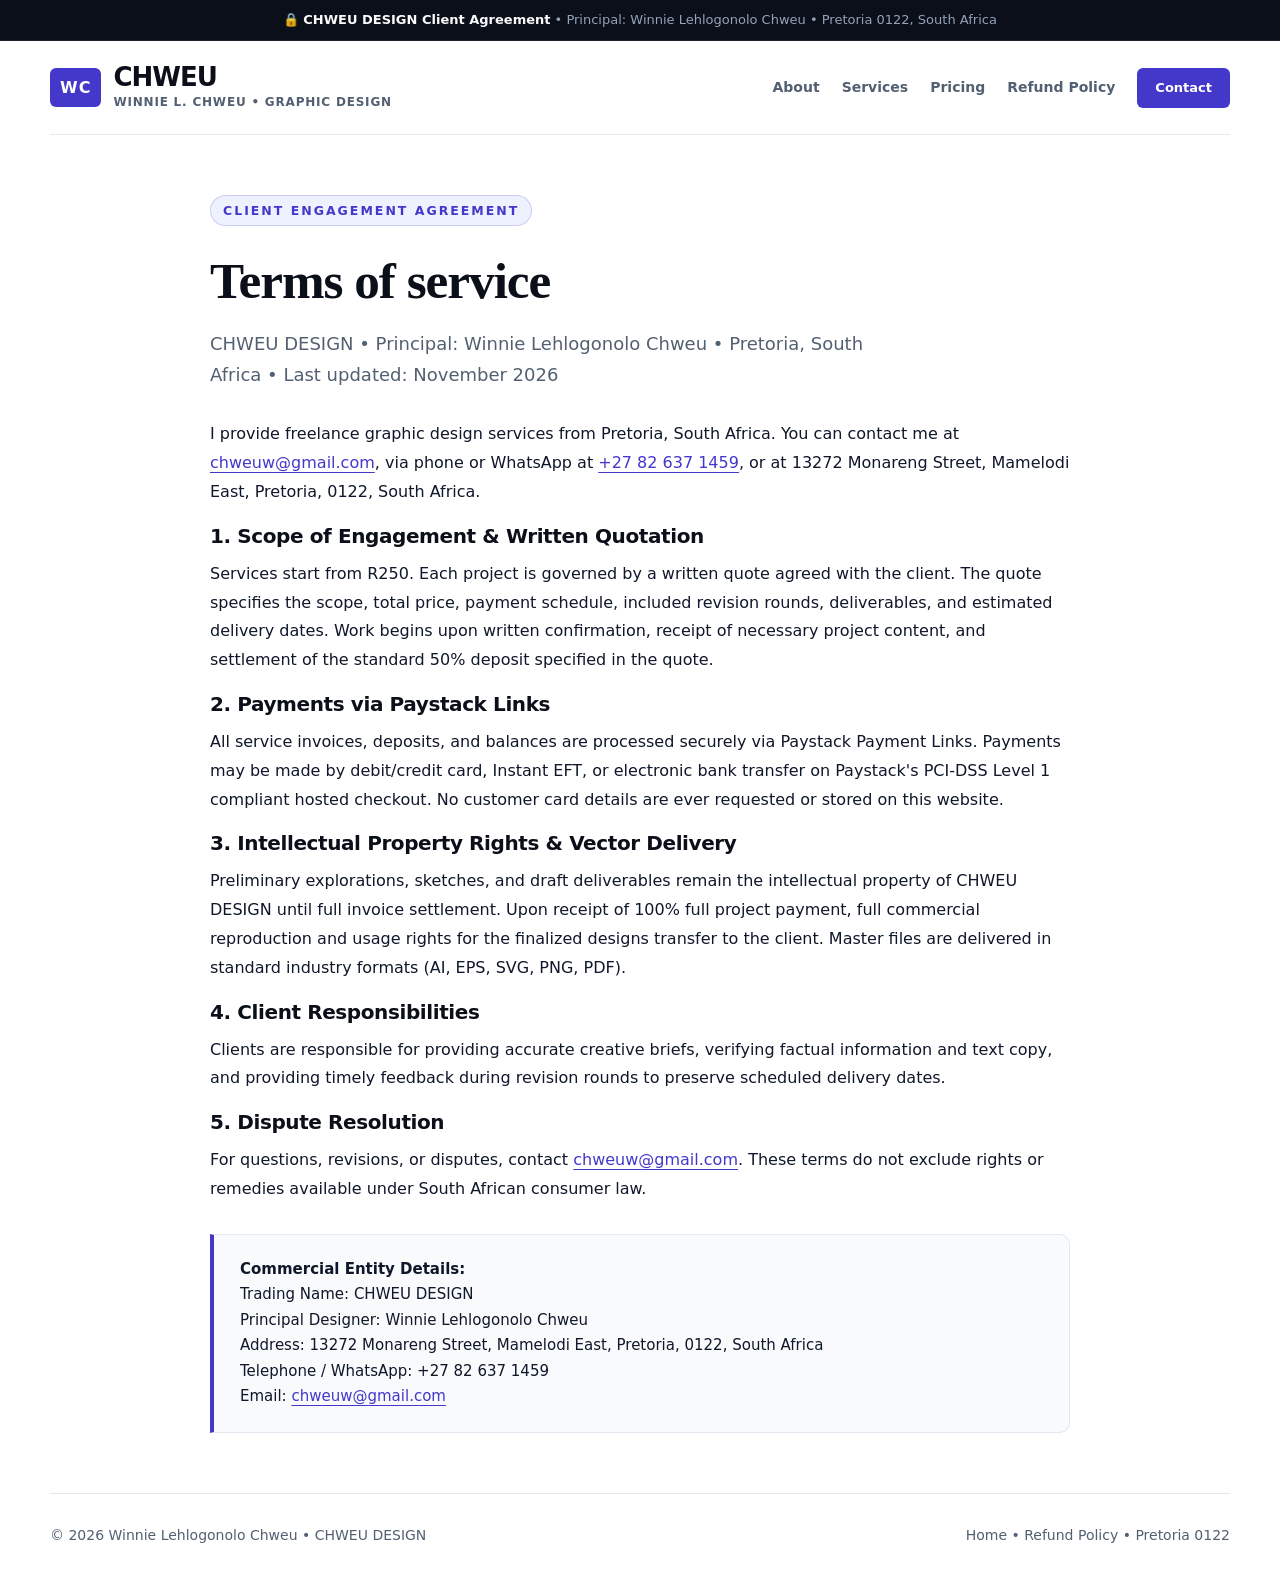
<file: terms.html>
<!doctype html>
<html lang="en">
<head>
  <meta charset="utf-8">
  <meta name="viewport" content="width=device-width, initial-scale=1">
  <title>Terms of Service — CHWEU DESIGN</title>
  <meta name="description" content="Terms of Service and client agreement for CHWEU DESIGN (Winnie Lehlogonolo Chweu) — Freelance Graphic Designer based in Pretoria, South Africa.">
  <link rel="icon" type="image/svg+xml" href="data:image/svg+xml,%3Csvg xmlns='http://www.w3.org/2000/svg' viewBox='0 0 32 32'%3E%3Crect width='32' height='32' rx='6' fill='%234338ca'/%3E%3Ctext x='7' y='23' font-family='Arial' font-weight='bold' font-size='20' fill='white'%3EW%3C/text%3E%3C/svg%3E">
  <link rel="stylesheet" href="styles.css">
</head>
<body>

  <!-- Top Announcement Bar -->
  <div class="top-announcement">
    <span>🔒 <strong>CHWEU DESIGN Client Agreement</strong> &bull; Principal: Winnie Lehlogonolo Chweu &bull; Pretoria 0122, South Africa</span>
  </div>

  <div class="wrap">
    <!-- Header -->
    <header>
      <a class="brand-wrapper" href="index.html" aria-label="CHWEU DESIGN Home">
        <span class="brand-logo-mark">WC</span>
        <div class="brand-names">
          <span class="wordmark">CHWEU</span>
          <span class="brand-sub">Winnie L. Chweu &bull; Graphic Design</span>
        </div>
      </a>
      <nav aria-label="Main navigation">
        <a href="index.html#about">About</a>
        <a href="index.html#services">Services</a>
        <a href="index.html#pricing">Pricing</a>
        <a href="refund-policy.html">Refund Policy</a>
        <a href="index.html#contact" class="nav-cta-btn">Contact</a>
      </nav>
    </header>

    <main class="section policy-page">
      <span class="eyebrow">Client Engagement Agreement</span>
      <h2>Terms of service</h2>
      <p class="intro">
        CHWEU DESIGN &bull; Principal: Winnie Lehlogonolo Chweu &bull; Pretoria, South Africa &bull; Last updated: November 2026
      </p>

      <div style="margin-top:30px;line-height:1.8;">
        <p>
          I provide freelance graphic design services from Pretoria, South Africa. You can contact me at <a href="mailto:chweuw@gmail.com">chweuw@gmail.com</a>, via phone or WhatsApp at <a href="tel:+27826371459">+27 82 637 1459</a>, or at 13272 Monareng Street, Mamelodi East, Pretoria, 0122, South Africa.
        </p>

        <h3>1. Scope of Engagement &amp; Written Quotation</h3>
        <p>
          Services start from R250. Each project is governed by a written quote agreed with the client. The quote specifies the scope, total price, payment schedule, included revision rounds, deliverables, and estimated delivery dates. Work begins upon written confirmation, receipt of necessary project content, and settlement of the standard 50% deposit specified in the quote.
        </p>

        <h3>2. Payments via Paystack Links</h3>
        <p>
          All service invoices, deposits, and balances are processed securely via Paystack Payment Links. Payments may be made by debit/credit card, Instant EFT, or electronic bank transfer on Paystack's PCI-DSS Level 1 compliant hosted checkout. No customer card details are ever requested or stored on this website.
        </p>

        <h3>3. Intellectual Property Rights &amp; Vector Delivery</h3>
        <p>
          Preliminary explorations, sketches, and draft deliverables remain the intellectual property of CHWEU DESIGN until full invoice settlement. Upon receipt of 100% full project payment, full commercial reproduction and usage rights for the finalized designs transfer to the client. Master files are delivered in standard industry formats (AI, EPS, SVG, PNG, PDF).
        </p>

        <h3>4. Client Responsibilities</h3>
        <p>
          Clients are responsible for providing accurate creative briefs, verifying factual information and text copy, and providing timely feedback during revision rounds to preserve scheduled delivery dates.
        </p>

        <h3>5. Dispute Resolution</h3>
        <p>
          For questions, revisions, or disputes, contact <a href="mailto:chweuw@gmail.com">chweuw@gmail.com</a>. These terms do not exclude rights or remedies available under South African consumer law.
        </p>

        <div class="about-card" style="margin-top:30px;">
          <strong>Commercial Entity Details:</strong><br>
          Trading Name: CHWEU DESIGN<br>
          Principal Designer: Winnie Lehlogonolo Chweu<br>
          Address: 13272 Monareng Street, Mamelodi East, Pretoria, 0122, South Africa<br>
          Telephone / WhatsApp: +27 82 637 1459<br>
          Email: <a href="mailto:chweuw@gmail.com">chweuw@gmail.com</a>
        </div>
      </div>
    </main>

    <footer>
      <span>&copy; 2026 Winnie Lehlogonolo Chweu &bull; CHWEU DESIGN</span>
      <span>
        <a href="index.html">Home</a> &bull; 
        <a href="refund-policy.html">Refund Policy</a> &bull; 
        Pretoria 0122
      </span>
    </footer>
  </div>

</body>
</html>
</file>
<file: styles.css>
:root {
  --primary: #4338ca;        /* Royal Indigo */
  --primary-hover: #3730a3;
  --primary-light: #eef2ff;
  --primary-glow: rgba(67, 56, 202, 0.12);
  --accent: #d97706;         /* Warm Saffron / Amber */
  --accent-hover: #b45309;
  --accent-light: #fffbeb;
  --dark: #0b0f19;          /* Midnight Slate */
  --dark-surface: #151d2f;
  --dark-border: #232f48;
  --text-main: #0f172a;
  --text-muted: #526071;
  --surface: #f8fafc;
  --surface-alt: #f1f5f9;
  --border: #e2e8f0;
  --card-bg: #ffffff;
  --radius-sm: 6px;
  --radius: 10px;
  --radius-lg: 16px;
  --shadow-sm: 0 1px 3px rgba(11, 15, 25, 0.05);
  --shadow-md: 0 6px 16px rgba(11, 15, 25, 0.07);
  --shadow-lg: 0 14px 34px rgba(11, 15, 25, 0.1);
  --font-serif: 'Playfair Display', Georgia, serif;
  --font-sans: 'Plus Jakarta Sans', system-ui, -apple-system, BlinkMacSystemFont, 'Segoe UI', Roboto, sans-serif;
}

*, *::before, *::after {
  box-sizing: border-box;
  margin: 0;
  padding: 0;
}

html {
  scroll-behavior: smooth;
  scroll-padding-top: 35px;
}

body {
  margin: 0;
  background: #ffffff;
  color: var(--text-main);
  font: 16px/1.7 var(--font-sans);
  -webkit-font-smoothing: antialiased;
}

a {
  color: var(--primary);
  text-underline-offset: 4px;
  transition: all 0.15s ease;
}

a:hover {
  color: var(--primary-hover);
}

a:focus-visible,
summary:focus-visible {
  outline: 3px solid var(--accent);
  outline-offset: 4px;
}

.skip {
  position: absolute;
  top: -999px;
  left: 20px;
  background: var(--dark);
  color: #ffffff;
  padding: 8px 14px;
  font-weight: 700;
  z-index: 999;
}
.skip:focus {
  top: 15px;
}

.wrap {
  width: min(1180px, calc(100% - 48px));
  margin: auto;
}

/* Announcement Top Bar */
.top-announcement {
  background: var(--dark);
  color: #94a3b8;
  font-size: 13px;
  padding: 9px 16px;
  text-align: center;
  border-bottom: 1px solid rgba(255, 255, 255, 0.08);
}
.top-announcement strong {
  color: #f8fafc;
}

/* Header */
header {
  padding: 22px 0;
  display: flex;
  align-items: center;
  justify-content: space-between;
  gap: 25px;
  border-bottom: 1px solid var(--border);
}

.brand-wrapper {
  display: flex;
  align-items: center;
  gap: 12px;
  text-decoration: none;
}

.brand-logo-mark {
  background: var(--primary);
  color: #ffffff;
  font-weight: 800;
  font-size: 16px;
  padding: 6px 10px;
  border-radius: var(--radius-sm);
  letter-spacing: 1px;
}

.brand-names {
  display: flex;
  flex-direction: column;
}

.wordmark {
  font-size: 26px;
  letter-spacing: -1px;
  font-weight: 900;
  color: var(--dark);
  line-height: 1.1;
}

.brand-sub {
  font-size: 12px;
  color: var(--text-muted);
  font-weight: 600;
  text-transform: uppercase;
  letter-spacing: 0.8px;
}

nav {
  display: flex;
  gap: 22px;
  flex-wrap: wrap;
  justify-content: flex-end;
  align-items: center;
}

nav a {
  text-decoration: none;
  font-size: 14px;
  font-weight: 600;
  color: var(--text-muted);
  transition: color 0.15s ease;
}

nav a:hover {
  color: var(--primary);
}

.nav-cta-btn {
  display: inline-block;
  padding: 9px 18px;
  background: var(--primary);
  color: #ffffff !important;
  font-size: 13px !important;
  font-weight: 700;
  text-decoration: none;
  border-radius: var(--radius-sm);
  transition: all 0.2s ease;
}

.nav-cta-btn:hover {
  background: var(--primary-hover);
  transform: translateY(-1px);
}

/* Hero Section */
.hero {
  padding: 80px 6% 70px;
  margin: 12px 0 0;
  background: 
    radial-gradient(ellipse at 50% 0%, rgba(67, 56, 202, 0.06) 0%, transparent 65%),
    var(--surface);
  border-top: 5px solid var(--primary);
  border-radius: var(--radius-lg) var(--radius-lg) 0 0;
  text-align: center;
}

.hero > div {
  max-width: 860px;
  margin: auto;
}

.eyebrow {
  font-size: 12.5px;
  letter-spacing: 2px;
  text-transform: uppercase;
  color: var(--primary);
  font-weight: 800;
  margin-bottom: 16px;
  display: inline-block;
  background: var(--primary-light);
  padding: 4px 12px;
  border-radius: 9999px;
  border: 1px solid rgba(67, 56, 202, 0.2);
}

h1 {
  font-family: var(--font-serif);
  font-size: clamp(2.8rem, 6vw, 5.2rem);
  line-height: 1.1;
  letter-spacing: -0.03em;
  margin: 0 0 22px;
  color: var(--dark);
  font-weight: 700;
}

h1 span {
  color: var(--primary);
  position: relative;
}

.intro {
  font-size: 18px;
  color: var(--text-muted);
  max-width: 660px;
  line-height: 1.7;
}

.hero .intro {
  margin: 0 auto 34px;
  max-width: 650px;
}

/* Buttons */
.btn-group {
  display: flex;
  gap: 12px;
  justify-content: center;
  flex-wrap: wrap;
}

.button {
  display: inline-flex;
  align-items: center;
  gap: 8px;
  padding: 13px 25px;
  background: var(--dark);
  color: #ffffff;
  text-decoration: none;
  font-size: 15px;
  font-weight: 700;
  border-radius: var(--radius-sm);
  border: 1px solid var(--dark);
  transition: all 0.2s ease;
  cursor: pointer;
}

.button:hover {
  background: #1e293b;
  color: #ffffff;
  transform: translateY(-2px);
  box-shadow: var(--shadow-md);
}

.button.primary-accent {
  background: var(--primary);
  border-color: var(--primary);
}

.button.primary-accent:hover {
  background: var(--primary-hover);
  border-color: var(--primary-hover);
}

.button.whatsapp-btn {
  background: #059669;
  border-color: #059669;
}

.button.whatsapp-btn:hover {
  background: #047857;
  border-color: #047857;
}

.button.outline {
  background: #ffffff;
  color: var(--text-main);
  border-color: var(--border);
}

.button.outline:hover {
  border-color: var(--primary);
  color: var(--primary);
}

/* Feature Strip */
.strip {
  display: flex;
  justify-content: space-around;
  gap: 20px;
  flex-wrap: wrap;
  background: var(--dark);
  color: #ffffff;
  padding: 18px 24px;
  font-size: 13.5px;
  font-weight: 700;
  letter-spacing: 0.8px;
  text-transform: uppercase;
  border-radius: 0 0 var(--radius-lg) var(--radius-lg);
}

.strip span::before {
  content: "✦ ";
  color: var(--accent);
}

/* Sections */
.section {
  padding: 75px 0;
}

.section-top {
  margin-bottom: 38px;
}

.section-top > .eyebrow {
  margin-bottom: 12px;
}

.section-top > div {
  max-width: 840px;
}

h2 {
  font-family: var(--font-serif);
  font-size: clamp(2.2rem, 4vw, 3.2rem);
  line-height: 1.15;
  letter-spacing: -1px;
  margin: 0 0 18px;
  color: var(--dark);
  font-weight: 700;
}

h3 {
  font-size: 20px;
  line-height: 1.35;
  margin: 14px 0 10px;
  letter-spacing: -0.4px;
  color: var(--dark);
}

p {
  margin: 0 0 16px;
}

/* About Section */
#about {
  display: block;
  max-width: 880px;
  padding-bottom: 45px;
}

.about-card {
  margin-top: 26px;
  padding: 22px 26px;
  background: var(--surface);
  border-left: 4px solid var(--primary);
  border-top: 1px solid var(--border);
  border-right: 1px solid var(--border);
  border-bottom: 1px solid var(--border);
  border-radius: 0 var(--radius) var(--radius) 0;
  font-size: 15px;
  line-height: 1.7;
}

/* Services Section */
#services {
  border-top: 1px solid var(--border);
}

.services {
  display: grid;
  grid-template-columns: repeat(3, 1fr);
  gap: 28px;
}

.service {
  padding: 26px;
  background: var(--surface);
  border: 1px solid var(--border);
  border-top: 4px solid var(--primary);
  border-radius: var(--radius);
  transition: all 0.2s ease;
}

.service:hover {
  transform: translateY(-4px);
  border-color: var(--primary);
  box-shadow: var(--shadow-md);
  background: #ffffff;
}

.service p {
  color: var(--text-muted);
  margin: 0;
  font-size: 15px;
}

.number {
  color: var(--primary);
  font-size: 13px;
  font-weight: 800;
  letter-spacing: 1.5px;
}

/* Pricing Section (Dark Elegant Container) */
#pricing {
  padding: 45px 50px;
  background: var(--dark);
  color: #ffffff;
  margin: 0 0 75px;
  border-radius: var(--radius-lg);
  position: relative;
  overflow: hidden;
}

#pricing::before {
  content: "";
  position: absolute;
  top: -80px;
  right: -80px;
  width: 250px;
  height: 250px;
  background: radial-gradient(circle, rgba(67, 56, 202, 0.25) 0%, transparent 70%);
  pointer-events: none;
}

#pricing .section-top {
  margin: 0 0 34px;
  display: grid;
  grid-template-columns: 1fr 2fr;
  gap: 40px;
}

#pricing .eyebrow {
  background: rgba(217, 119, 6, 0.15);
  color: #fbbf24;
  border-color: rgba(217, 119, 6, 0.3);
}

#pricing h2 {
  color: #ffffff;
}

#pricing .intro,
#pricing p {
  color: #cbd5e1;
  font-size: 16px;
}

.pricing-cards-grid {
  display: grid;
  grid-template-columns: repeat(3, 1fr);
  gap: 22px;
  margin-top: 32px;
}

.pricing-item {
  background: rgba(255, 255, 255, 0.05);
  border: 1px solid rgba(255, 255, 255, 0.12);
  border-radius: var(--radius);
  padding: 26px 22px;
  display: flex;
  flex-direction: column;
  position: relative;
  transition: all 0.2s ease;
}

.pricing-item:hover {
  background: rgba(255, 255, 255, 0.08);
  border-color: rgba(255, 255, 255, 0.25);
  transform: translateY(-3px);
}

.pricing-item.highlighted {
  border-color: #fbbf24;
  background: rgba(67, 56, 202, 0.2);
  box-shadow: 0 8px 24px rgba(67, 56, 202, 0.25);
}

.highlight-badge {
  position: absolute;
  top: -12px;
  left: 50%;
  transform: translateX(-50%);
  background: #fbbf24;
  color: var(--dark);
  font-size: 11px;
  font-weight: 800;
  text-transform: uppercase;
  letter-spacing: 1px;
  padding: 3px 12px;
  border-radius: 9999px;
}

.pricing-item-title {
  font-size: 17px;
  font-weight: 700;
  color: #ffffff;
  margin-bottom: 6px;
}

.pricing-item-cost {
  font-family: var(--font-serif);
  font-size: 30px;
  font-weight: 700;
  color: #fbbf24;
  margin: 6px 0 12px;
}

.pricing-item-desc {
  font-size: 14px;
  color: #94a3b8;
  margin-bottom: 18px;
  line-height: 1.5;
  flex-grow: 1;
}

.pricing-item-list {
  list-style: none;
  font-size: 13.5px;
  color: #e2e8f0;
  border-top: 1px solid rgba(255, 255, 255, 0.1);
  padding-top: 14px;
}

.pricing-item-list li {
  padding: 4px 0;
  display: flex;
  align-items: center;
  gap: 8px;
}

.pricing-item-list li::before {
  content: "✓";
  color: #fbbf24;
  font-weight: 800;
  font-size: 13px;
}

/* Process Section */
.process {
  background: var(--surface);
  border-block: 1px solid var(--border);
}

.process .section {
  padding: 70px 0;
}

.steps {
  display: grid;
  grid-template-columns: repeat(3, 1fr);
  gap: 25px;
}

.steps > div {
  padding: 26px;
  background: #ffffff;
  border: 1px solid var(--border);
  border-radius: var(--radius);
  box-shadow: var(--shadow-sm);
}

.steps p {
  color: var(--text-muted);
  margin-bottom: 0;
  font-size: 15px;
}

/* Portfolio Work */
.work-grid {
  display: grid;
  grid-template-columns: repeat(3, 1fr);
  gap: 24px;
  margin-top: 10px;
}

.work-card {
  border: 1px solid var(--border);
  background: #ffffff;
  padding: 24px;
  border-radius: var(--radius);
  box-shadow: var(--shadow-sm);
  transition: transform 0.2s ease, border-color 0.2s ease, box-shadow 0.2s ease;
}

.work-card:hover {
  border-color: var(--primary);
  transform: translateY(-4px);
  box-shadow: var(--shadow-md);
}

.work-tag {
  font-size: 11.5px;
  font-weight: 800;
  color: var(--primary);
  letter-spacing: 1px;
  text-transform: uppercase;
  background: var(--primary-light);
  padding: 3px 8px;
  border-radius: 4px;
}

.work-card h3 {
  font-size: 18px;
  margin: 10px 0 10px;
  color: var(--dark);
}

.work-card p {
  font-size: 14px;
  color: var(--text-muted);
  margin: 0;
  line-height: 1.6;
}

/* Policies Accordion Cards */
.project {
  display: grid;
  grid-template-columns: 1fr 1fr;
  gap: 20px;
  align-items: start;
}

.project details {
  border: 1px solid var(--border);
  border-radius: var(--radius);
  padding: 24px;
  background: #ffffff;
  scroll-margin-top: 25px;
  box-shadow: var(--shadow-sm);
}

.project #terms,
.project #privacy {
  grid-column: 1 / -1;
}

summary {
  font-size: 18px;
  font-weight: 700;
  color: var(--dark);
  cursor: pointer;
  user-select: none;
}

summary::marker {
  color: var(--primary);
}

details p {
  color: var(--text-muted);
  margin: 16px 0 0;
  font-size: 15px;
  line-height: 1.7;
}

details ul,
details ol {
  margin: 12px 0 0 20px;
  color: var(--text-muted);
  font-size: 15px;
}

details li {
  margin-bottom: 6px;
}

/* Contact Section */
.contact {
  background: var(--surface-alt);
  border-top: 4px solid var(--primary);
}

.contact-grid {
  display: grid;
  grid-template-columns: 1fr 1fr;
  gap: 55px;
  align-items: start;
}

.contact p {
  max-width: 440px;
  color: var(--text-muted);
  font-size: 16px;
}

.contact-list {
  display: grid;
  align-content: start;
  gap: 16px;
}

.contact-list > div {
  padding: 18px 22px;
  background: #ffffff;
  border-left: 4px solid var(--primary);
  border-top: 1px solid var(--border);
  border-right: 1px solid var(--border);
  border-bottom: 1px solid var(--border);
  border-radius: 0 var(--radius) var(--radius) 0;
  box-shadow: var(--shadow-sm);
  min-width: 0;
}

.label {
  display: block;
  font-size: 12px;
  color: var(--text-muted);
  margin-bottom: 5px;
  font-weight: 700;
  text-transform: uppercase;
  letter-spacing: 0.8px;
}

.contact-list a {
  font-size: 17px;
  font-weight: 600;
  overflow-wrap: anywhere;
}

.contact-list address {
  font-style: normal;
  font-size: 15.5px;
  line-height: 1.5;
  color: var(--dark);
}

/* Project Enquiry Form */
.enquiry-form-wrap {
  margin-top: 26px;
  padding: 24px;
  background: #ffffff;
  border: 1px solid var(--border);
  border-radius: var(--radius);
  box-shadow: var(--shadow-sm);
}

.enquiry-form-wrap h3 {
  margin-top: 0;
  font-size: 18px;
}

.form-field {
  margin-bottom: 14px;
}

.form-field label {
  display: block;
  font-size: 12.5px;
  font-weight: 700;
  color: var(--text-muted);
  margin-bottom: 4px;
  text-transform: uppercase;
  letter-spacing: 0.5px;
}

.form-field input,
.form-field select,
.form-field textarea {
  width: 100%;
  padding: 10px 14px;
  border: 1px solid var(--border);
  background: #ffffff;
  color: var(--text-main);
  font: 15px var(--font-sans);
  border-radius: var(--radius-sm);
}

.form-field input:focus,
.form-field select:focus,
.form-field textarea:focus {
  outline: 2px solid var(--primary);
  border-color: var(--primary);
}

/* Standalone Policy Pages */
.policy-page {
  max-width: 860px;
  margin: auto;
  padding: 60px 0;
}

.policy-page h2 {
  margin-top: 10px;
}

/* Footer */
footer {
  padding: 30px 0;
  display: flex;
  justify-content: space-between;
  align-items: center;
  flex-wrap: wrap;
  gap: 15px;
  font-size: 14px;
  color: var(--text-muted);
  border-top: 1px solid var(--border);
}

footer a {
  color: var(--text-muted);
  text-decoration: none;
}

footer a:hover {
  color: var(--primary);
  text-decoration: underline;
}

/* Responsive */
@media (max-width: 900px) {
  .services,
  .steps,
  .pricing-cards-grid,
  .work-grid {
    grid-template-columns: 1fr;
  }
  #pricing .section-top,
  .contact-grid {
    grid-template-columns: 1fr;
    gap: 30px;
  }
  .project {
    grid-template-columns: 1fr;
  }
  header {
    flex-direction: column;
    align-items: flex-start;
  }
  nav {
    justify-content: flex-start;
  }
}
</file>
